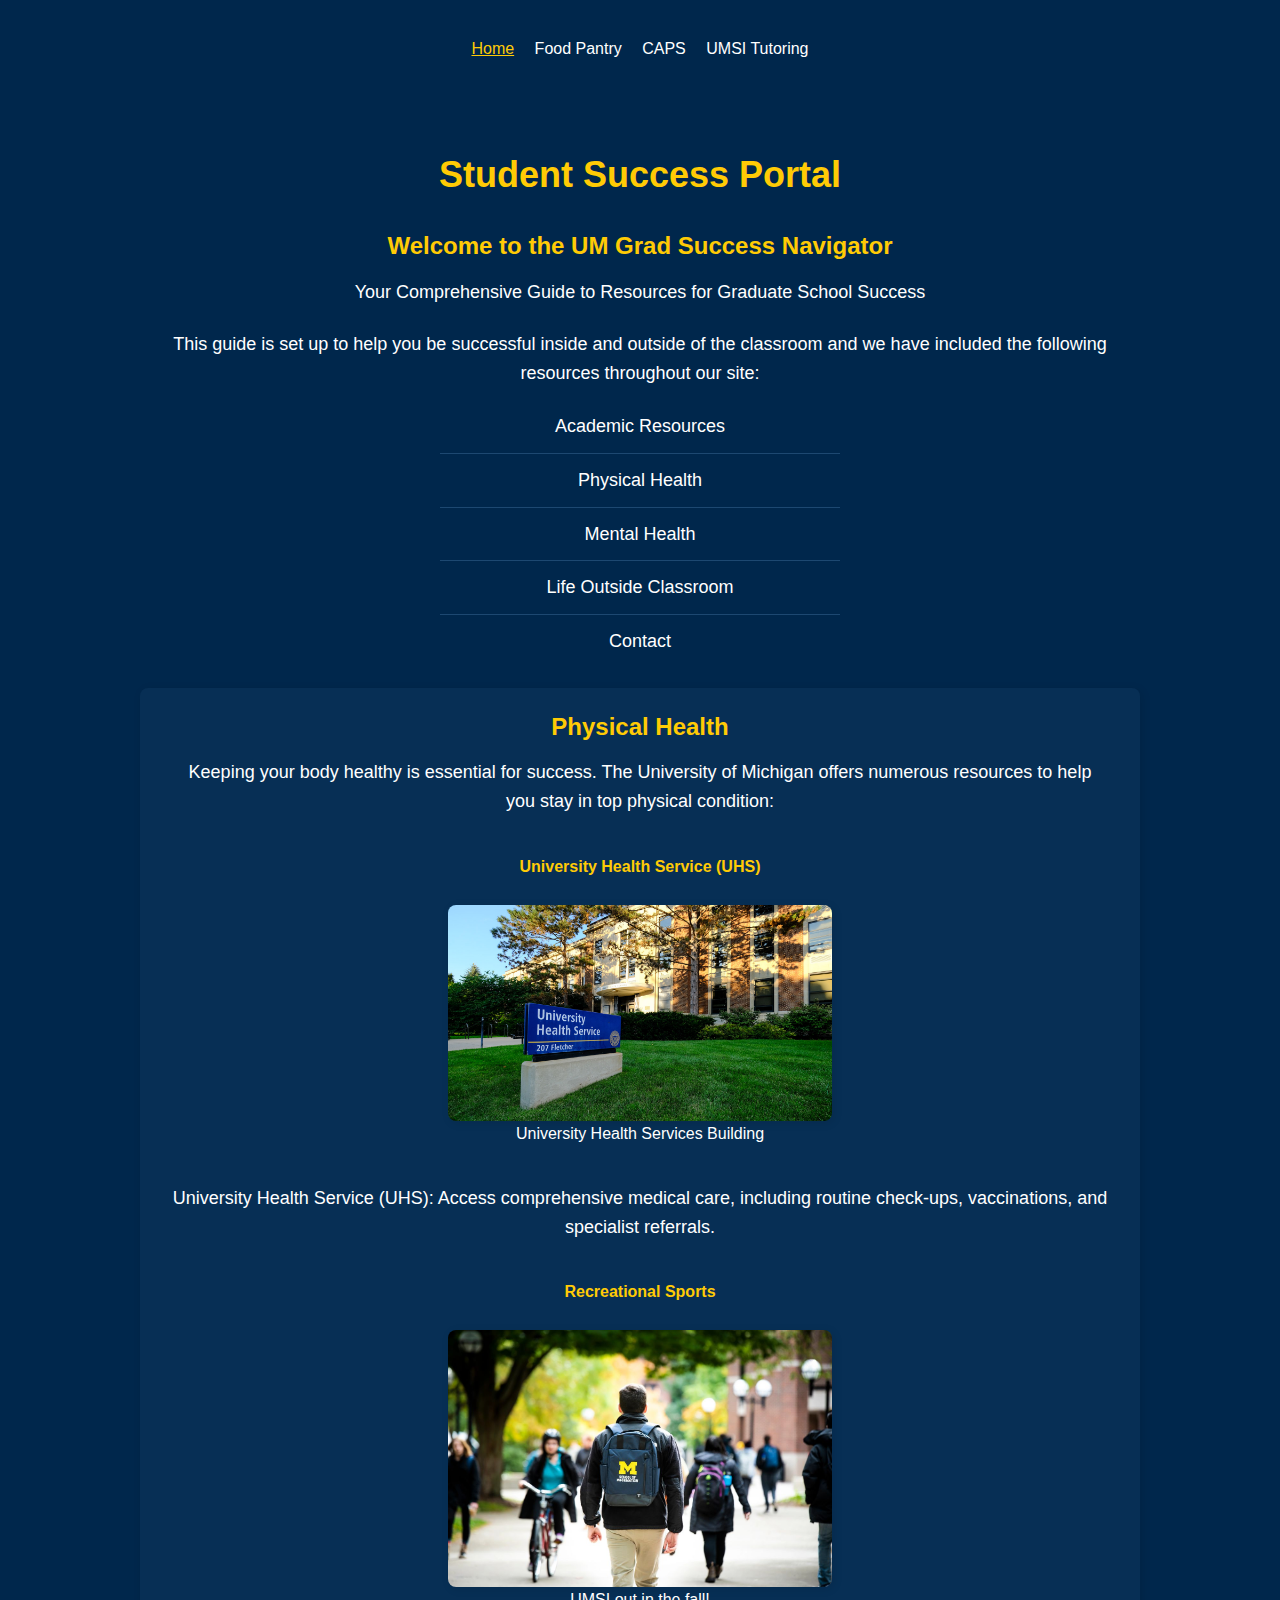
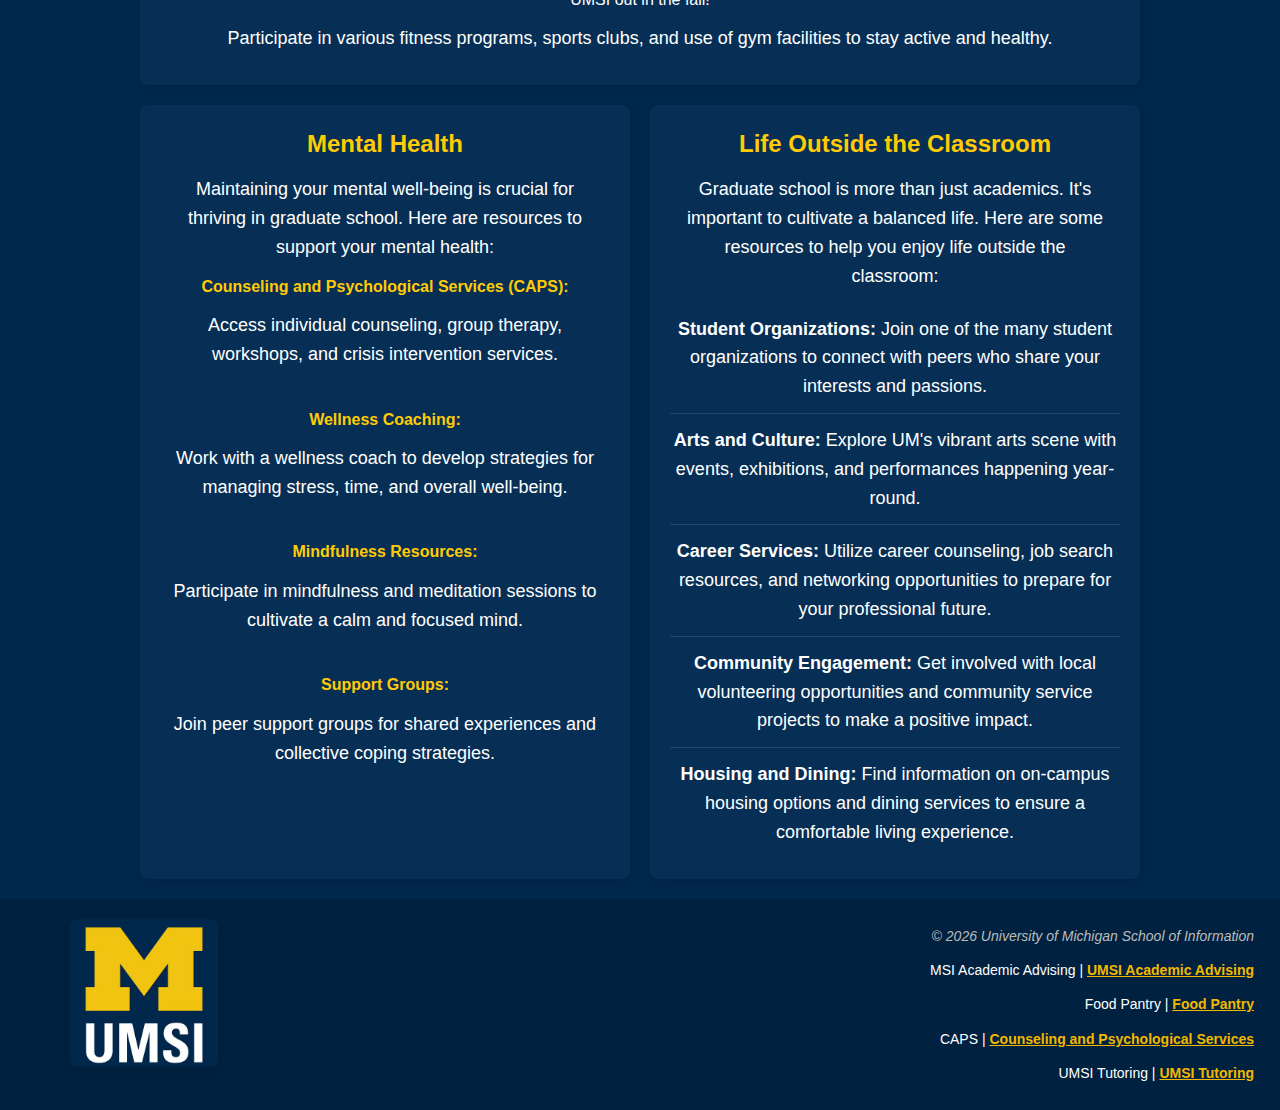
<file: index.html>
<!DOCTYPE html>
<html lang="en">

<head>
    <meta charset="UTF-8">
    <meta name="viewport" content="width=device-width, initial-scale=1.0">
    <link rel="stylesheet" type="text/css" href="css/html5reset.css">
    <link rel="stylesheet" type="text/css" href="css/style.css">
    <title>Student Success Portal</title>
</head>

<body>

    <header>
        <div class="skip"><a href="#main">Skip to Main Content</a></div>
        <nav>
            <ul>
                <li><a href="index.html" class="active">Home</a></li>
                <li><a href="food_pantry.html">Food Pantry</a></li>
                <li><a href="caps.html">CAPS</a></li>
                <li><a href="umsi_tutoring.html">UMSI Tutoring</a></li>
            </ul>
        </nav>
        <h1>Student Success Portal</h1>

    </header>
    <main id="main">
        <section>
            <h2>Welcome to the UM Grad Success Navigator</h2>
            <p> Your Comprehensive Guide to Resources for Graduate School Success</p>
            <p>This guide is set up to help you be successful inside and outside of the classroom and we have included
                the following resources throughout our site:</p>
            <ol>
                <li>Academic Resources</li>
                <li>Physical Health</li>
                <li>Mental Health</li>
                <li>Life Outside Classroom</li>
                <li>Contact</li>
            </ol>
        </section>
        <div class="info-grid index-grid">
            <section>
                <h2>Physical Health</h2>
                <p>Keeping your body healthy is essential for success. The University of Michigan offers numerous
                    resources to help you stay in top physical condition:</p><br>
                <article>
                    <h3>University Health Service (UHS)</h3><br>
                    <figure>
                        <img src="images/UHS.jpg" alt="University Health Services building">
                        <figcaption>University Health Services Building</figcaption>
                    </figure><br>
                    <p>University Health Service (UHS): Access comprehensive medical care, including routine check-ups,
                        vaccinations, and specialist referrals.</p>
                </article>
                <br>
                <article>
                    <h3>Recreational Sports</h3><br>
                    <figure>
                        <img src="images/UMSI_CampusFall_UMSIBackpack_02.jpg"
                            alt="A student wears a UMSI backpack in fall on the drag.">
                        <figcaption>UMSI out in the fall!</figcaption>
                    </figure>
                    <p>Participate in various fitness programs, sports clubs, and use of gym facilities to stay active
                        and healthy.</p>
                </article>
            </section>

            <section>
                <h2>Mental Health</h2>
                <p>Maintaining your mental well-being is crucial for thriving in graduate school. Here are resources to
                    support your mental health:</p>
                <article>
                    <h3>Counseling and Psychological Services (CAPS):</h3>
                    <p> Access individual counseling, group therapy, workshops, and crisis intervention services.</p>
                </article>
                <br>
                <article>
                    <h3>Wellness Coaching:</h3>

                    <p>Work with a wellness coach to develop strategies for managing stress, time, and overall
                        well-being.</p>
                </article>
                <br>
                <article>
                    <h3>Mindfulness Resources:</h3>

                    <p> Participate in mindfulness and meditation sessions to cultivate a calm and focused mind.</p>
                </article>
                <br>
                <article>
                    <h3>Support Groups:</h3>

                    <p> Join peer support groups for shared experiences and collective coping strategies.</p>
                </article>
            </section>


            <section id="life-outside-classroom">
                <h2>Life Outside the Classroom</h2>
                <p>Graduate school is more than just academics. It's important to cultivate a balanced life. Here are
                    some resources to help you enjoy life outside the classroom:</p>
                <ul>
                    <li><strong>Student Organizations:</strong> Join one of the many student organizations to connect
                        with peers who share your interests and passions.</li>
                    <li><strong>Arts and Culture:</strong> Explore UM's vibrant arts scene with events, exhibitions, and
                        performances happening year-round.</li>
                    <li><strong>Career Services:</strong> Utilize career counseling, job search resources, and
                        networking opportunities to prepare for your professional future.</li>
                    <li><strong>Community Engagement:</strong> Get involved with local volunteering opportunities and
                        community service projects to make a positive impact.</li>
                    <li><strong>Housing and Dining:</strong> Find information on on-campus housing options and dining
                        services to ensure a comfortable living experience.</li>
                </ul>
            </section>
        </div>
        <!-- Content taken & modified from UMGPT with the prompt, "write me a webpage of intro content to help University of Michigan Master's students navigate different resources for being successful in grad school - this will include academic resources, physical health resources, mental health resources, support for life outside the classroom"
        UMGPT. (2024). UMGPT (August 29th version) [Large language model]. -->
    </main>
    <footer>
        <div class="footer-image">
            <img src="images/UMSI_signature_vertical_informal_solidblue.jpg" alt="UMSI Logo">
        </div>
        <div class="footer-links">
            <p>© <span id="year"></span> University of Michigan School of Information</p>
            <p>MSI Academic Advising | <a
                    href="https://sites.google.com/umich.edu/msiacademicadvising/student-support-resources">UMSI
                    Academic Advising</a></p>
            <p>Food Pantry | <a href="https://mbc.studentlife.umich.edu/">Food Pantry</a></p>
            <p>CAPS | <a href="https://caps.umich.edu/">Counseling and Psychological Services</a></p>
            <p>UMSI Tutoring | <a href="https://sites.google.com/umich.edu/umsitutoring/home?authuser=0">UMSI
                    Tutoring</a></p>
        </div>
    </footer>
    <button id="back-to-top">Back to top</button>

    <script>
        // Referenced from https://www.w3schools.com/js/js_dates.asp
        const yearSpan = document.getElementById("year");
        const currentYear = new Date().getFullYear();
        yearSpan.textContent = currentYear;

        // Referenced from https://www.w3schools.com/howto/howto_js_scroll_to_top.asp
        const backToTopButton = document.getElementById("back-to-top");

        window.addEventListener("scroll", () => {
            if (window.scrollY > 200) {
                backToTopButton.classList.add("show");
            } else {
                backToTopButton.classList.remove("show");
            }
        });

        backToTopButton.addEventListener("click", () => {
            window.scrollTo({
                top: 0,
                behavior: "smooth"
            });
        });
    </script>

</body>

</html>
</file>
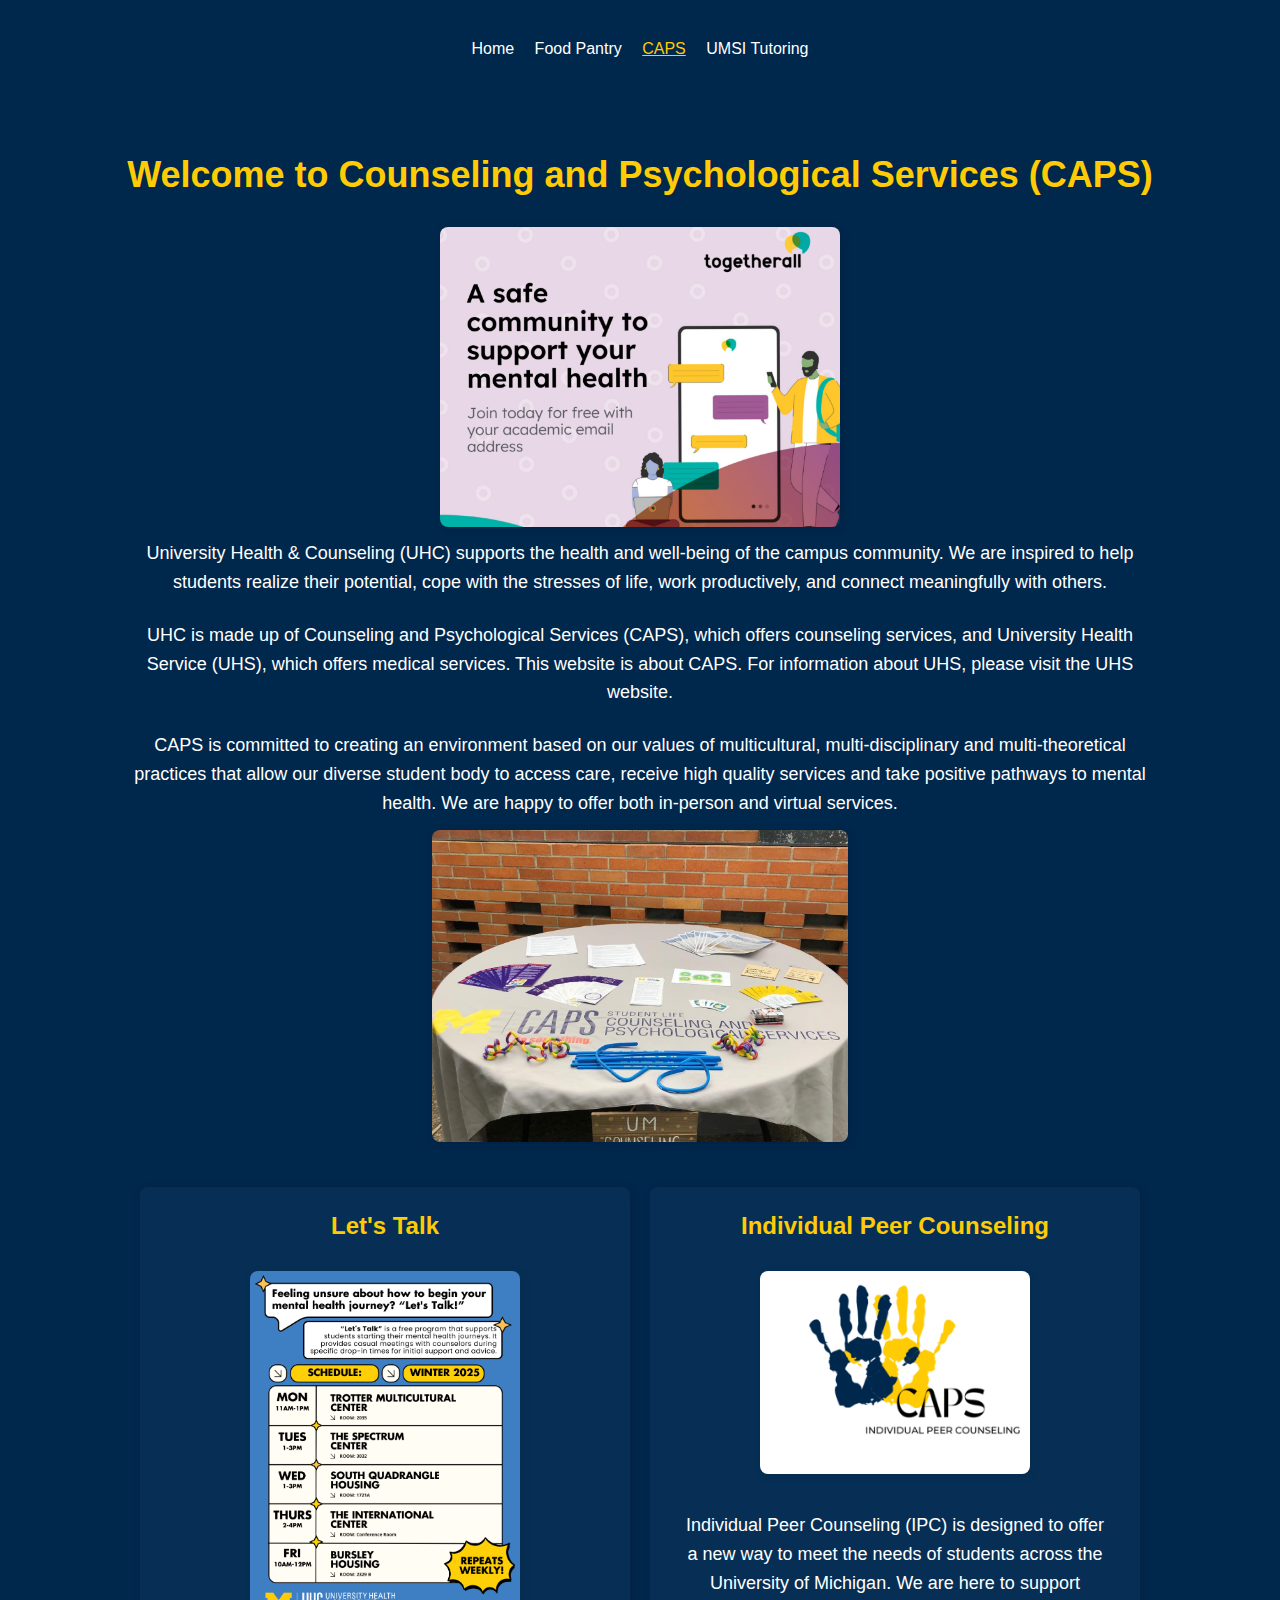
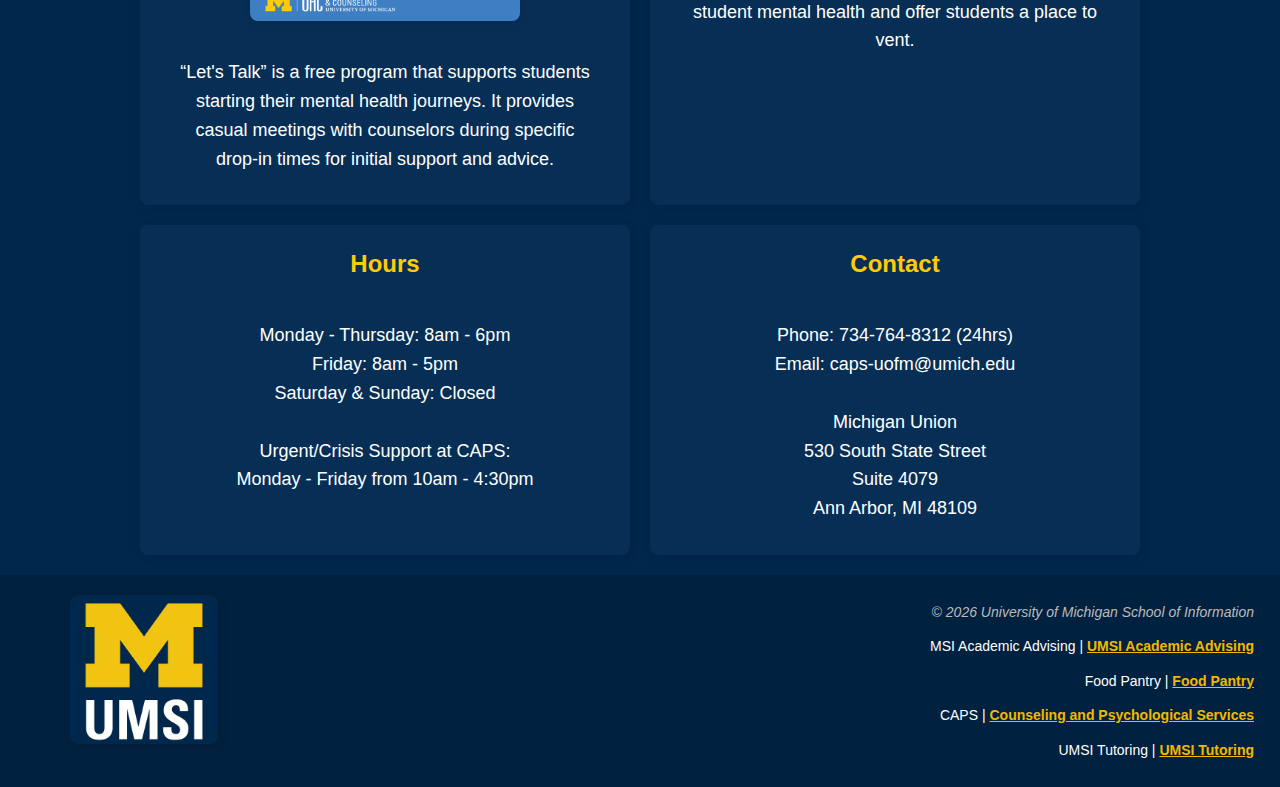
<file: caps.html>
<!DOCTYPE html>
<html lang="en">

<head>
    <meta charset="UTF-8">
    <meta name="viewport" content="width=device-width, initial-scale=1.0">
    <link rel="stylesheet" type="text/css" href="css/html5reset.css">
    <link rel="stylesheet" type="text/css" href="css/style.css">
    <title>CAPS</title>
</head>

<body>

    <header>
        <div class="skip"><a href="#main">Skip to Main Content</a></div>
        <nav>
            <ul>
                <li><a href="index.html">Home</a></li>
                <li><a href="food_pantry.html">Food Pantry</a></li>
                <li><a href="caps.html" class="active">CAPS</a></li>
                <li><a href="umsi_tutoring.html">UMSI Tutoring</a></li>
            </ul>
        </nav>
        <h1>Welcome to Counseling and Psychological Services (CAPS)</h1>
    </header>

    <main id="main">
        <div>
            <img src="images/CAPS1.png"
                alt="A promotional image for Togetherall, a safe community to support mental health.">
        </div>
        <div>
            <p>
                University Health & Counseling (UHC) supports the health and well-being of the campus community.
                We are inspired to help students realize their potential, cope with the stresses of life, work
                productively,
                and connect meaningfully with others.
            </p>
            <p>
                UHC is made up of Counseling and Psychological Services (CAPS), which offers counseling services, and
                University Health Service (UHS), which offers medical services. This website is about CAPS. For
                information
                about UHS, please visit the UHS website.
            </p>
            <p>
                CAPS is committed to creating an environment based on our values of multicultural, multi-disciplinary
                and
                multi-theoretical practices that allow our diverse student body to access care, receive high quality
                services
                and take positive pathways to mental health. We are happy to offer both in-person and virtual services.
            </p>
        </div>
        <div>
            <img class="caps-img" src="images/CAPS2.png"
                alt="Table with materials from CAPS, including brochures, flyers, and colorful stress-relief items"
                width="400">
        </div>
        <br>
        <div class="info-grid caps-grid">
            <div>
                <h2>Let's Talk</h2><br>
                <img src="images/CAPS3.png" alt="Schedule for the University of Michigan's 'Let's Talk!' program"
                    width="200"><br>
                <p>“Let's Talk” is a free program that supports students starting their mental health journeys.
                    It provides casual meetings with counselors during specific drop-in times for initial support and
                    advice.</p>
            </div>
            <div>
                <h2>Individual Peer Counseling</h2><br>
                <img src="images/CAPS4.png" alt="Logo for CAPS Individual Peer Counseling" width="300"><br>
                <p>Individual Peer Counseling (IPC) is designed to offer a new way to meet the needs of students
                    across the University of Michigan. We are here to support student mental health and offer students a
                    place to vent.</p>
            </div>
            <div>
                <h2>Hours</h2><br>
                <p>
                    Monday - Thursday: 8am - 6pm<br>
                    Friday: 8am - 5pm<br>
                    Saturday & Sunday: Closed<br><br>
                    Urgent/Crisis Support at CAPS:<br>
                    Monday - Friday from 10am - 4:30pm
                </p>
            </div>
            <div>
                <h2>Contact</h2><br>
                <p>
                    Phone: 734-764-8312 (24hrs)<br>
                    Email: caps-uofm@umich.edu<br><br>
                    Michigan Union<br>
                    530 South State Street<br>
                    Suite 4079<br>
                    Ann Arbor, MI 48109
                </p>
            </div>
        </div>
        <!-- Content and images taken from https://caps.umich.edu/ website's homepage. -->
    </main>
    <footer>
        <div class="footer-image">
            <img src="images/UMSI_signature_vertical_informal_solidblue.jpg" alt="UMSI Logo">
        </div>
        <div class="footer-links">
            <p>© <span id="year"></span> University of Michigan School of Information</p>
            <p>MSI Academic Advising | <a
                    href="https://sites.google.com/umich.edu/msiacademicadvising/student-support-resources">UMSI
                    Academic Advising</a></p>
            <p>Food Pantry | <a href="https://mbc.studentlife.umich.edu/">Food Pantry</a></p>
            <p>CAPS | <a href="https://caps.umich.edu/">Counseling and Psychological Services</a></p>
            <p>UMSI Tutoring | <a href="https://sites.google.com/umich.edu/umsitutoring/home?authuser=0">UMSI
                    Tutoring</a></p>
        </div>
    </footer>
    <button id="back-to-top">Back to top</button>

    <script>
        document.addEventListener("DOMContentLoaded", function () {
            const yearSpan = document.getElementById("year");
            const currentYear = new Date().getFullYear();
            yearSpan.textContent = currentYear;
        });

        document.addEventListener("DOMContentLoaded", function () {
            const backToTopButton = document.getElementById("back-to-top");

            window.addEventListener("scroll", () => {
                if (window.scrollY > 200) {
                    backToTopButton.classList.add("show");
                } else {
                    backToTopButton.classList.remove("show");
                }
            });

            backToTopButton.addEventListener("click", () => {
                window.scrollTo({
                    top: 0,
                    behavior: "smooth"
                });
            });
        });
    </script>
</body>

</html>
</file>
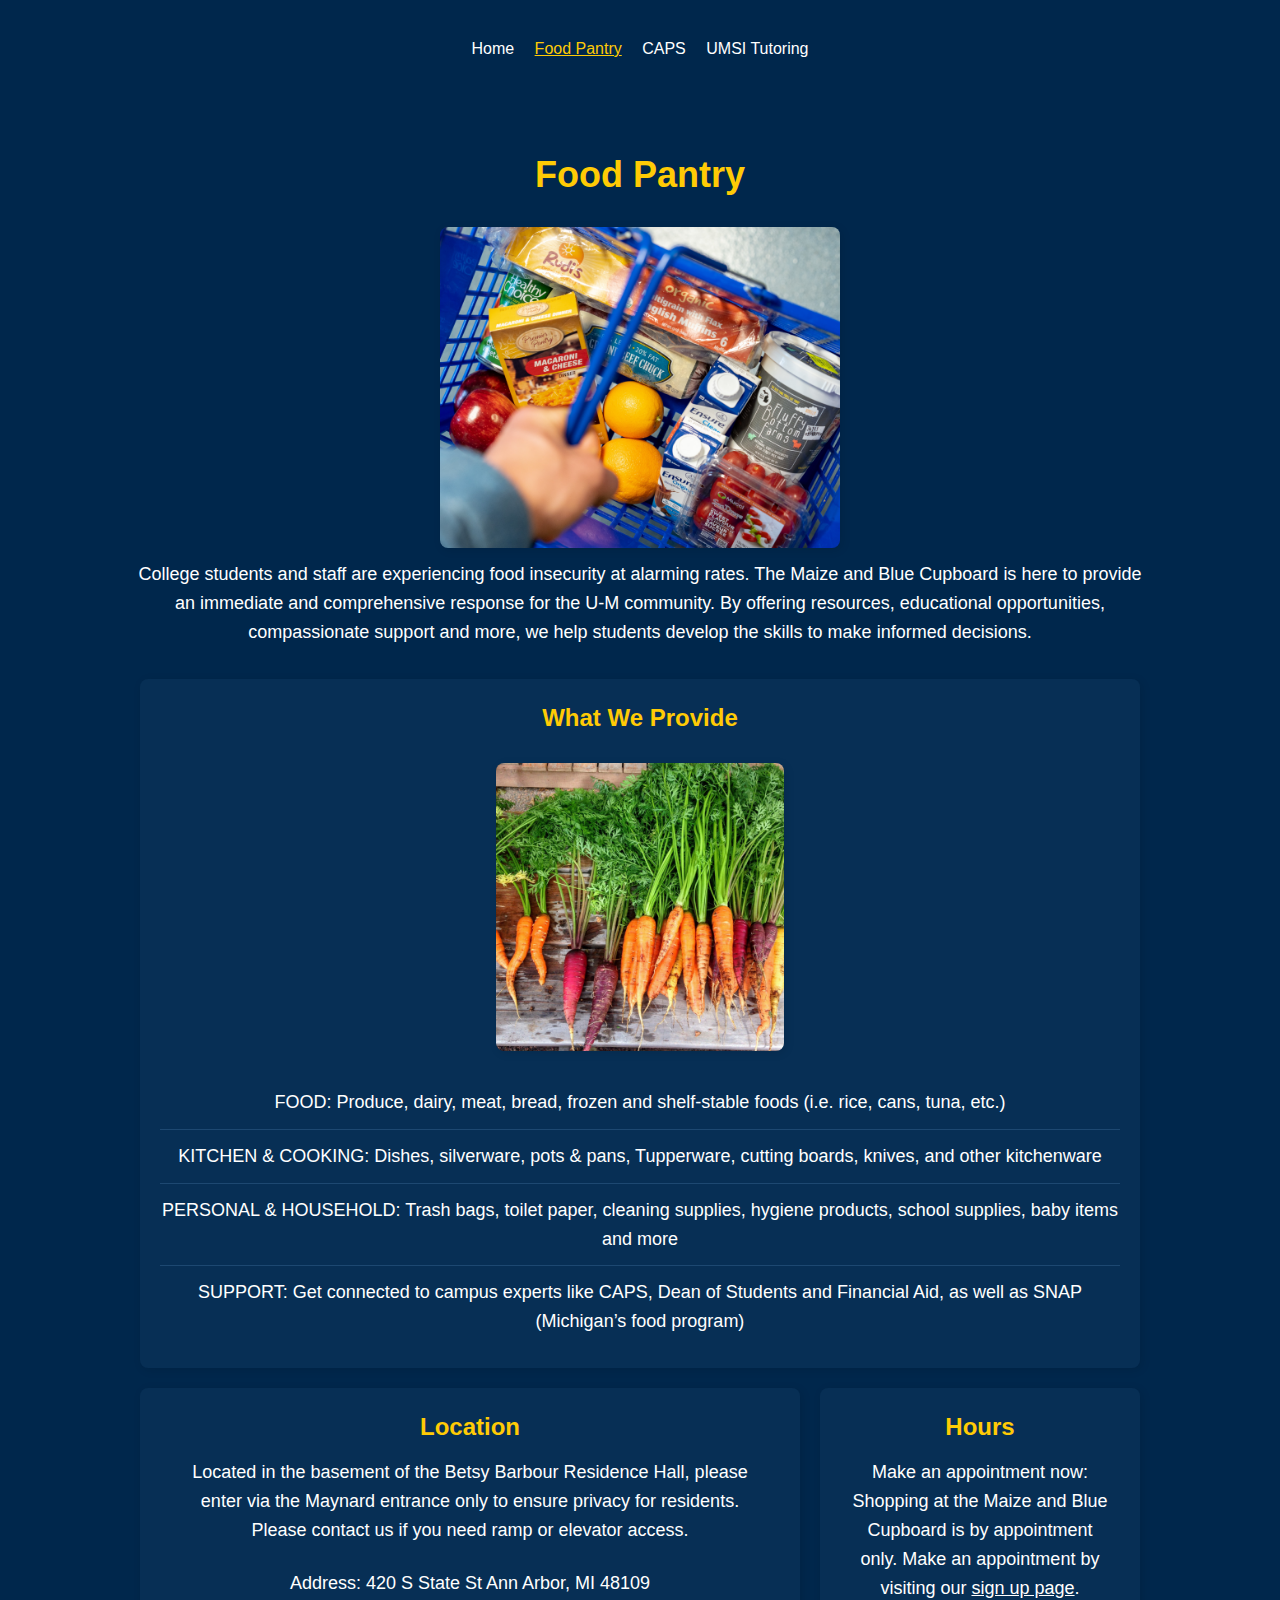
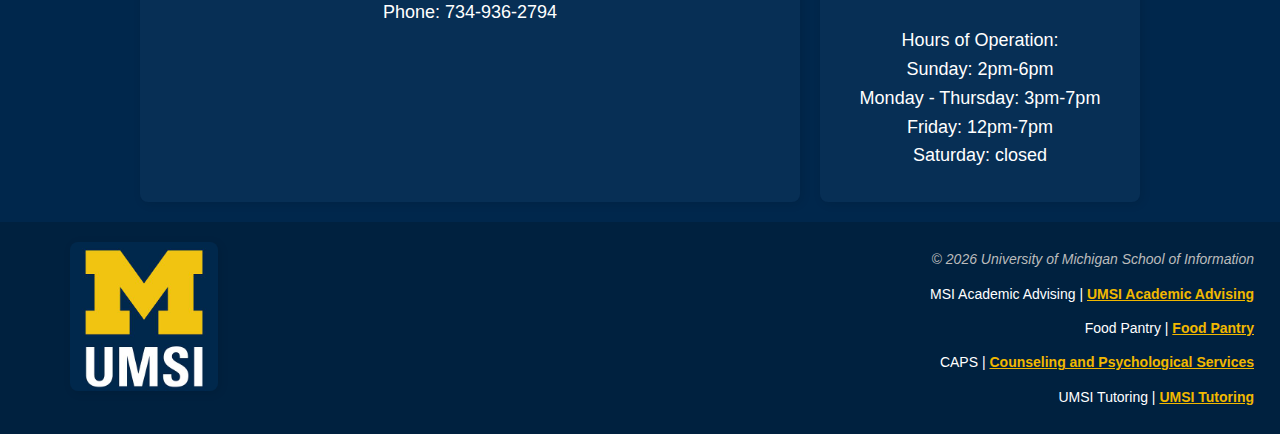
<file: food_pantry.html>
<!DOCTYPE html>
<html lang="en">

<head>
    <meta charset="UTF-8">
    <meta name="viewport" content="width=device-width, initial-scale=1.0">
    <link rel="stylesheet" type="text/css" href="css/html5reset.css">
    <link rel="stylesheet" type="text/css" href="css/style.css">
    <title>Food Pantry</title>
</head>

<body>

    <header>
        <div class="skip"><a href="#main">Skip to Main Content</a></div>
        <nav>
            <ul>
                <li><a href="index.html">Home</a></li>
                <li><a href="food_pantry.html" class="active">Food Pantry</a></li>
                <li><a href="caps.html">CAPS</a></li>
                <li><a href="umsi_tutoring.html">UMSI Tutoring</a></li>
            </ul>
        </nav>
        <h1>Food Pantry</h1>

    </header>
    <main id="main">
        <div>
            <img src="images/food_basket.png" alt="Basket of food">
            <p>College students and staff are experiencing food insecurity at alarming rates. The Maize and Blue
                Cupboard is here
                to provide an immediate and comprehensive response for the U-M community. By offering resources,
                educational opportunities,
                compassionate support and more, we help students develop the skills to make informed decisions.</p>
        </div>
        <div class="info-grid food-pantry">
            <div>
                <h2>What We Provide</h2><br>
                <img src="images/carrots.jpg" alt="Carrots" width="321"><br>
                <ul>
                    <li>FOOD: Produce, dairy, meat, bread, frozen and shelf-stable foods (i.e. rice, cans, tuna, etc.)
                    </li>
                    <li>KITCHEN & COOKING: Dishes, silverware, pots & pans, Tupperware, cutting boards, knives, and
                        other kitchenware</li>
                    <li>PERSONAL & HOUSEHOLD: Trash bags, toilet paper, cleaning supplies, hygiene products, school
                        supplies, baby items and more</li>
                    <li>SUPPORT: Get connected to campus experts like CAPS, Dean of Students and Financial Aid, as well
                        as SNAP (Michigan’s food program)</li>
                </ul>
            </div>
            <div>
                <h2>Location</h2>
                <p>
                    Located in the basement of the Betsy Barbour Residence Hall, please enter via the Maynard entrance
                    only to ensure
                    privacy for residents. Please contact us if you need ramp or elevator access.
                </p>
                <p>
                    Address: 420 S State St Ann Arbor, MI 48109<br>
                    Phone: 734-936-2794<br>
                </p>
            </div>
            <div>
                <h2>Hours</h2>
                <p>
                    Make an appointment now: Shopping at the Maize and Blue Cupboard is by appointment only. Make an
                    appointment by
                    visiting our <a
                        href="https://calendly.com/mbcappointments/mbc-shopping-appointments?month=2025-01">sign up
                        page</a>.
                </p>
                <p>
                    Hours of Operation:<br>
                    Sunday: 2pm-6pm<br>
                    Monday - Thursday: 3pm-7pm<br>
                    Friday: 12pm-7pm<br>
                    Saturday: closed
                </p>
            </div>
        </div>
        <!-- Content and images taken from https://mbc.studentlife.umich.edu/ website's homepage. -->
    </main>
    <footer>
        <div class="footer-image">
            <img src="images/UMSI_signature_vertical_informal_solidblue.jpg" alt="UMSI Logo">
        </div>
        <div class="footer-links">
            <p>© <span id="year"></span> University of Michigan School of Information</p>
            <p>MSI Academic Advising | <a
                    href="https://sites.google.com/umich.edu/msiacademicadvising/student-support-resources">UMSI
                    Academic Advising</a></p>
            <p>Food Pantry | <a href="https://mbc.studentlife.umich.edu/">Food Pantry</a></p>
            <p>CAPS | <a href="https://caps.umich.edu/">Counseling and Psychological Services</a></p>
            <p>UMSI Tutoring | <a href="https://sites.google.com/umich.edu/umsitutoring/home?authuser=0">UMSI
                    Tutoring</a></p>
        </div>
    </footer>
    <button id="back-to-top">Back to top</button>

    <script>
        // Referenced from https://www.w3schools.com/js/js_dates.asp
        const yearSpan = document.getElementById("year");
        const currentYear = new Date().getFullYear();
        yearSpan.textContent = currentYear;

        // Referenced from https://www.w3schools.com/howto/howto_js_scroll_to_top.asp
        const backToTopButton = document.getElementById("back-to-top");

        window.addEventListener("scroll", () => {
            if (window.scrollY > 200) {
                backToTopButton.classList.add("show");
            } else {
                backToTopButton.classList.remove("show");
            }
        });

        backToTopButton.addEventListener("click", () => {
            window.scrollTo({
                top: 0,
                behavior: "smooth"
            });
        });
    </script>

</body>

</html>
</file>
<file: css/style.css>
.skip a {
    position: absolute;
    color: white;
    top: -40px;
}

.skip a:focus {
    color: white;
    top: 20px;
}

body {
    font-family: Arial, Helvetica, sans-serif;
    font-size: 16px;
    line-height: 1.6;
    background-color: #00274C;
    color: #FFFFFF;
    margin: 0;
    padding: 0;
}

header {
    color: white;
    text-align: center;
    font-family: Arial, Helvetica, sans-serif;
}

.umsi-logo {
    width: 50%;
    padding-top: 24px;
    align-items: center;
}

.umsi-logo-footer {
    width: 10%;
    padding-top: 24px;
    align-items: center;
}

nav {
    background-color: #00274C;
    padding: 36px 8px;
    margin-bottom: 24px;
}

nav ul {
    list-style: none;
    padding: 0;
    margin: 0;
    text-align: center;
}

nav ul li {
    display: inline-block;
    margin: 0 8px;
}

nav ul li a {
    color: white;
    font-size: 16px;
    padding: 24px 0;
    text-decoration: none;
}

nav ul li a.active,
nav ul li a:hover {
    color: #FFCB05;
    text-decoration: underline;
}

main {
    padding: 20px;
    text-align: center;
}

h1 {
    font-size: 36px;
    color: #FFCB05;
    padding: 24px 24px;
    text-align: center;
}

h2 {
    font-size: 24px;
    color: #FFCB05;
}

h3 {
    font-size: 16px;
    color: #FFCB05;
}

p {
    font-size: 18px;
    padding: 12px;
    line-height: 1.6;
}

img {
    width: 95%;
    display: block;
    margin-left: auto;
    margin-right: auto;
    border-radius: 8px;
    box-shadow: 2px 2px 10px rgba(0, 0, 0, 0.1);
}

ol {
    list-style-type: none;
    padding: 0;
    margin: 0 auto;
    text-align: center;
    max-width: 400px;
}

ol li {
    padding: 12px 0;
    border-bottom: 1px solid #1D4871;
    font-size: 18px;
    line-height: 1.6;
}

ol li:last-child {
    border-bottom: none;
}

.info-grid {
    display: grid;
    grid-template-columns: 1fr 1fr 1fr;
    gap: 20px;
    padding: 20px;
    margin: 0 auto;
}

.info-grid a {
    color: white;
}

.info-grid a:hover {
    color: #FFCB05;
}

/* Style for each grid item */
.info-grid div {
    background-color: #072F55;
    grid-column: 1 / -1;
    color: #FFFFFF;
    padding: 20px;
    border-radius: 8px;
    text-align: center;
    box-shadow: 2px 2px 10px rgba(0, 0, 0, 0.1);
}

/* .info-grid div p {
    word-break: break-all;
} */

.info-grid section {
    background-color: #072F55;
    grid-column: 1 / -1;
    color: #FFFFFF;
    padding: 20px;
    border-radius: 8px;
    text-align: center;
    box-shadow: 2px 2px 10px rgba(0, 0, 0, 0.1);
}

.info-grid img {
    max-width: 100%;
    height: auto;
    border-radius: 8px;
}

.info-grid ul {
    list-style-type: none;
    padding: 0;
    margin: 0 auto;
    text-align: center;
}

.info-grid li {
    padding: 12px 0;
    border-bottom: 1px solid #1D4871;
    font-size: 18px;
    line-height: 1.6;
}

.info-grid li:last-child {
    padding: 12px 0;
    border-bottom: none;
}

.support-list {
    list-style-type: none;
    padding: 0;
    margin: 0 auto;
    text-align: center;
    max-width: 400px;
}

.support-list li {
    padding: 12px 0;
    border-bottom: 1px solid #1D4871;
}

.support-list li:last-child {
    padding: 12px 0;
    border-bottom: none;
}

footer {
    background-color: #00213F;
    color: white;
    padding: 20px;
    text-align: right;
    display: grid;
    grid-template-columns: 0.5fr 1fr;
}

footer p {
    font-size: 14px;
    padding: 6px;
}

footer .footer-image {
    grid-row: 1 / -1;
    width: 60%;
}

footer a {
    color: #F1B800;
    text-decoration: underline;
    font-weight: bold;
}

footer a:hover,
footer a:focus {
    color: #FFD700;
    text-decoration: underline;
    background-color: rgba(255, 255, 255, 0.1);
    border-radius: 4px;
}

.footer-links p:first-child {
    font-size: 14px;
    font-style: italic;
    color: #BBBBBB;
}

.not-found {
    padding: 40px;
    text-align: center;
}

.not-found h2 {
    font-size: 48px;
    color: #FFCB05;
    margin-bottom: 16px;
}

.not-found p {
    font-size: 20px;
    margin-bottom: 24px;
    color: #FFFFFF;
}

.back-home {
    display: inline-block;
    margin-top: 20px;
    font-size: 18px;
    padding: 10px 16px;
    background-color: #FFCB05;
    color: #00274C;
    text-decoration: none;
    font-weight: bold;
    border-radius: 6px;
}

.back-home:hover {
    background-color: #FFD700;
    color: #00274C;
}

#back-to-top {
    position: fixed;
    bottom: 30px;
    left: 50%;
    transform: translateX(-50%);
    padding: 12px 16px;
    font-size: 16px;
    border: none;
    border-radius: 16px;
    background-color: #00274C;
    color: #FFCB05;
    cursor: pointer;
    box-shadow: 2px 2px 12px rgba(0, 0, 0, 0.2);
    display: none;
    z-index: 1000;
    transition: opacity 0.3s ease-in-out;
}

#back-to-top.show {
    display: block;
}

@media screen and (min-width: 700px) {
    main {
        padding: 0px 120px;
    }

    img {
        width: 60%;
    }

    main>div:first-of-type img {
        width: 40%;
        max-width: 400px;
        height: auto;
    }

    .info-grid div {
        grid-column: auto;
    }

    .info-grid img {
        max-width: 70%;
    }

    .tutoring-grid div:first-child {
        grid-column: span 2;
    }

    .tutoring-grid div:last-child {
        grid-column: span 1;
    }

    .food-pantry div img {
        width: 30%;
    }

    .food-pantry div:first-child {
        grid-column: 1 / -1;
    }

    .food-pantry div:first-child img {
        width: 30%;
    }

    .food-pantry div:nth-child(2) {
        grid-column: span 2;
    }

    .food-pantry div:nth-child(3) {
        grid-column: span 1;
    }

    .caps-grid {
        grid-template-columns: repeat(2, 1fr);
    }

    .caps-grid div {
        grid-column: auto;
    }

    .caps-img {
        width: 40%;
    }

    .index-grid {
        grid-template-columns: repeat(2, 1fr);
    }

    .index-grid section {
        grid-column: auto;
    }

    .index-grid section:first-of-type {
        grid-column: 1 / -1;
    }
}
</file>
